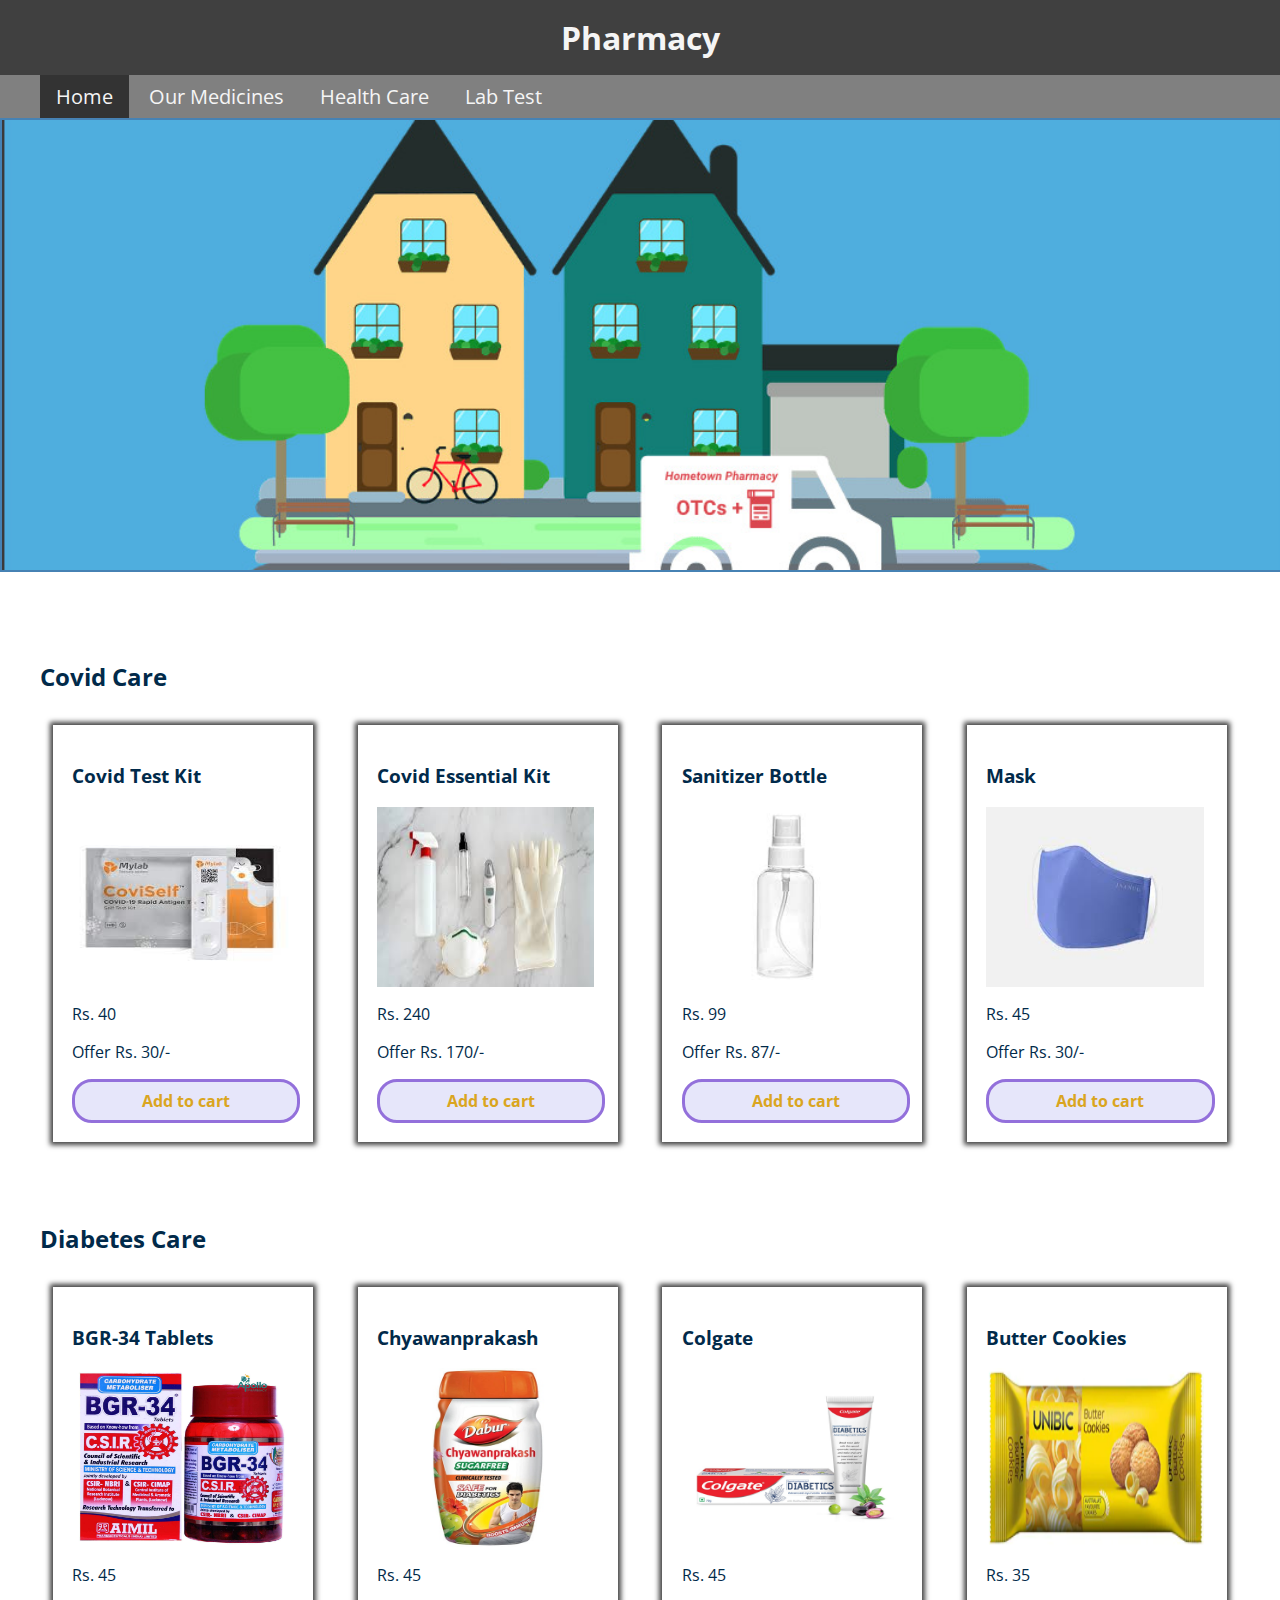
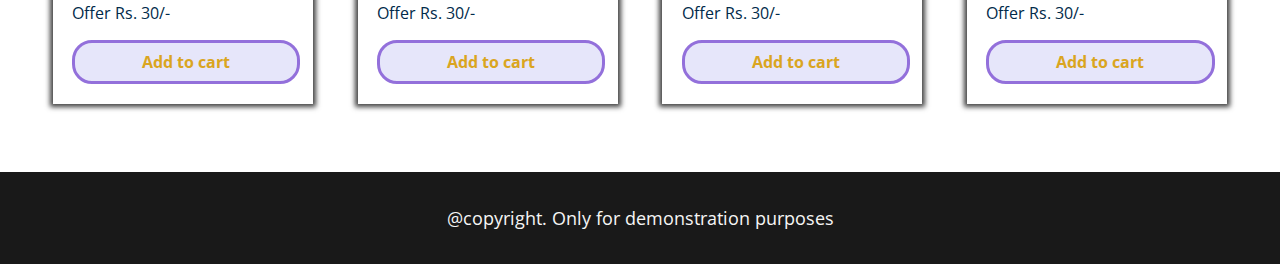
<file: G7B1_HTML&CSS_GradedProject1/index.html>
<!DOCTYPE html>
<html lang="en">
<head>
    <meta charset="UTF-8">
    <meta http-equiv="X-UA-Compatible" content="IE=edge">
    <meta name="viewport" content="width=device-width, initial-scale=1.0">
    <title>Pharmacy</title>
    <link rel="stylesheet" href="css/style.css">
    </head>
<body>

    <header>
        <div class="logo">
            <a href="index.html"><strong>Pharmacy</strong></a>
        </div>
    </header>

    <section id="navigation">
        <nav>
            <ul class="navbar">
                <li class="active"><a href="index.html">Home</a></li>
                <li><a href="#">Our Medicines</a>
                    <ul id="dropdown1">
                        <li><a href="#">Fever</a></li>
                        <li><a href="#">Muscle Pains</a></li>
                        <li><a href="#">(Cold & Cough)</a></li>
                    </ul>
                </li>
                <li><a href="#">Health Care</a>
                    <ul id="dropdown2">
                        <li><a href="#">Baby Care</a></li>
                        <li><a href="#">Skin Care</a></li>
                        <li><a href="#">Home Care</a></li>
                        <li><a href="#">Personal Care</a></li>
                        <li><a href="#">Pet Care</a></li>
                    </ul>
                </li>
                <li><a href="html/lab-test.html">Lab Test</a></li>
            </ul>
        </nav>
    </section>

    <section id="infinite-slider">
        <div class="slider-container">
            <div class="slider">
                <div class="slider-figures">
                    <img src="images/Animation/ani1.jpg" alt="Offer 1">
                    <img src="images/Animation/ani2.png" alt="Offer 2">
                    <img src="images/Animation/ani3.jpg" alt="Offer 3">
                    <img src="images/Animation/ani4.jpg" alt="Offer 4">
                    <img src="images/Animation/ani5.jpg" alt="Offer 5">
                    <img src="images/Animation/ani1.jpg" alt="Offer 1">
                </div>
            </div>
        </div>
    </section>

    <section id="product-section">
        <div class="product-container">
            <article class="covid-care">
                <h2>Covid Care</h2>
                <div class="row">
                    <div class="product">
                        <h3>Covid Test Kit</h3>
                        <img src="images/Products/c1.jpg" alt="Covid Test Kit">
                        <p class="actual-price">Rs. 40</p>
                        <p class="offer-price">Offer Rs. 30/-</p>
                        <a href="#">Add to cart</a>
                    </div>
                    <div class="product">
                        <h3>Covid Essential Kit</h3>
                        <img src="images/Products/c2.jpg" alt="Covid Essential Kit">
                        <p class="actual-price">Rs. 240</p>
                        <p class="offer-price">Offer Rs. 170/-</p>
                        <a href="#">Add to cart</a>
                    </div>
                    <div class="product">
                        <h3>Sanitizer Bottle</h3>
                        <img src="images/Products/c3.jpg" alt="Sanitizer Bottle">
                        <p class="actual-price">Rs. 99</p>
                        <p class="offer-price">Offer Rs. 87/-</p>
                        <a href="#">Add to cart</a>
                    </div>
                    <div class="product">
                        <h3>Mask</h3>
                        <img src="images/Products/c4.jpg" alt="Mask">
                        <p class="actual-price">Rs. 45</p>
                        <p class="offer-price">Offer Rs. 30/-</p>
                        <a href="#">Add to cart</a>
                    </div>
                </div>
            </article>
            <article class="diabetes-care">
                <h2>Diabetes Care</h2>
                <div class="row">
                    <div class="product">
                        <h3>BGR-34 Tablets</h3>
                        <img src="images/Products/d1.jpg" alt="BGR-34 Tablets">
                        <p class="actual-price">Rs. 45</p>
                        <p class="offer-price">Offer Rs. 30/-</p>
                        <a href="#">Add to cart</a>
                    </div>
                    <div class="product">
                        <h3>Chyawanprakash</h3>
                        <img src="images/Products/d2.jpg" alt="Chyawanprakash">
                        <p class="actual-price">Rs. 45</p>
                        <p class="offer-price">Offer Rs. 30/-</p>
                        <a href="#">Add to cart</a>
                    </div>
                    <div class="product">
                        <h3>Colgate</h3>
                        <img src="images/Products/d3.jpg" alt="Colgate">
                        <p class="actual-price">Rs. 45</p>
                        <p class="offer-price">Offer Rs. 30/-</p>
                        <a href="#">Add to cart</a>
                    </div>
                    <div class="product">
                        <h3>Butter Cookies</h3>
                        <img src="images/Products/d4.png" alt="Butter Cookies">
                        <p class="actual-price">Rs. 35</p>
                        <p class="offer-price">Offer Rs. 30/-</p>
                        <a href="#">Add to cart</a>
                    </div>
                </div>
            </article>
        </div>
    </section>
    <footer><p>@copyright. Only for demonstration purposes</p></footer>
</body>
</html>
</file>
<file: G7B1_HTML&CSS_GradedProject1/css/style.css>
/* ----------------------------------------------------------------------------------- */
/* Imports */
@import url('https://fonts.googleapis.com/css2?family=Open+Sans&display=swap');

/* ----------------------------------------------------------------------------------- */
body{
  margin: 0;
  padding: 0;
  scroll-behavior: smooth;
  color: #012A4A;
  overflow: overlay;
  overflow-x: hidden;
  font-family: 'Open Sans', sans-serif;

}

::-webkit-scrollbar{
  background: transparent;
  width: 7px;
}
::-webkit-scrollbar-thumb {
  background-color: dimgray;
  border-radius: 10px;
}
/* ::-webkit-scrollbar-corner {
  border-radius: 10px;
  background: #0B446F;
} */
::-webkit-scrollbar:hover {
  background-color: transparent;
  width: 10px;
}

/* ----------------------------------------------------------------------------------- */
/* Header */
header {
  color: whitesmoke;
  background-color: rgba(0,0,0,0.75);
  padding: 1rem;
  font-size: xx-large;
}

.logo {
  /* border-left: 7px solid #0D5185;
  padding-left: 1.5rem;
  margin-left: 2rem; */
  text-align: center;
  /* text-transform: uppercase; */
}

.logo a {
  text-decoration: none;
  color: whitesmoke;
}

.logo a:hover {
  color: rgba(245, 245, 245, 0.8);
}

/* ----------------------------------------------------------------------------------- */
/* Navbar */
#navigation { 
  position: sticky;
  top: 0%;
  z-index: 10;
}

.navbar {
  margin: 0;
  background-color: gray;
}

.navbar li {
  display: inline-block;
  padding: 8px 16px;
}

.navbar li:hover, .navbar li.active {
  background-color: rgba(0,0,0,0.6);
}

.navbar li a {
  position:static;
  color: whitesmoke;
  font-size: 20px;
  text-decoration: none;
}

.navbar li:nth-child(2):hover #dropdown1,.navbar li:nth-child(3):hover #dropdown2 {
  display: block;
}

#dropdown1, #dropdown2 {
  position: absolute;
  width: auto;
  max-width: 150px;
  background-color: whitesmoke;
  top: 44px;
  padding: 0;
  display: none;
  -webkit-box-shadow: 0px 1px 5px 0px rgba(0,0,0,0.75);
  -moz-box-shadow: 0px 1px 5px 0px rgba(0,0,0,0.75);
  box-shadow: 0px 1px 5px 0px rgba(0,0,0,0.75);
}

#dropdown1 li, #dropdown2 li {
  display: block;
}

#dropdown1 li:hover, #dropdown2 li:hover {
  background-color: lightgray;
}

#dropdown1 li a, #dropdown2 li a {
  color: steelblue;
  font-size: 1rem;
}

/* ----------------------------------------------------------------------------------- */
/* Slider */
.slider-container {
  width: 100%;
  height: 450px;
  border: 2px solid steelblue;
  overflow: hidden;
}
.slider {
  overflow: hidden;
}
.slider .slider-figures {
  position: relative;
  width: 620%;
  margin: 0;
  left: 0;
  animation: 20s slides infinite;
}
.slider .slider-figures img {
  float: left;
  width: 16.13%;
}

@keyframes slides {
  0% {left: 0;}
  16%{left: 0;}
  20%{left: -100%;}
  36%{left: -100%;}
  40%{left: -200%;}
  56%{left: -200%;}
  60%{left: -300%;}
  76%{left: -300%;}
  80%{left: -400%;}
  96%{left: -400%;}
  100%{left: -500%;}
}

/* ----------------------------------------------------------------------------------- */
/* Products */
.product-container,
.lab-test-container {
  margin: 0.5em;
  padding: 1em;
  /* color: #F2F2F2;
  background-color: #012A4A; */
}

.product-container h2,
.lab-test-container h2 {
  margin: 1rem;
}

.row {
  display: flex;
  justify-content: space-evenly;
}


.covid-care, .diabetes-care {
  margin-top: 4em;
}

.product {
  display: inline-block;
  width: 18%;
  padding: 1.2em;
  margin: 1em;
  -webkit-box-shadow: 0px 0px 5px 3px rgba(0,0,0,0.75);
  -moz-box-shadow: 0px 0px 5px 3px rgba(0,0,0,0.75);
  box-shadow: 0px 0px 5px 3px rgba(0,0,0,0.75);
}

.product:hover {
  transform: scale(1.1);
}

.product img {
  display: flex;
  /* width: 300px;
  height: 200px; */
  width: 17vw;
  height: 20vh;
}

.product a {
  text-align: center;
  font-weight: bold;
  text-decoration: none;
  color: goldenrod;
  background-color: lavender;
  padding: 0.5rem;
  border: 3px solid mediumpurple;
  width: 93%;
  display: block;
  border-radius: 20px;

}

.product a:hover {
  background-color: lavenderblush;
}

.product a:active {
  background-color: rgb(250, 234, 230);
  border-color: rgb(0, 255, 76);
  color: #012A4A
}

/* ----------------------------------------------------------------------------------- */
/* Lab-Test */
/* label {
  font-weight: bold;
} */
.form-container {
	margin: 1em 5em;
  height: 550px;
	overflow: auto;
	-webkit-box-shadow: 0px 0px 5px 3px rgba(0,0,0,0.75);
	-moz-box-shadow: 0px 0px 5px 3px rgba(0,0,0,0.75);
	box-shadow: 0px 0px 5px 3px rgba(0,0,0,0.75);
}

.form-details {
  padding: 2em 0em 1em 4em;
}

.form-row {
  display: flex;
  justify-content: space-between;
}

label[for="district"] {
  display: block;
  margin-top: 5px;
  font-size: 14px;
  font-weight: bold;
}

select {
  border: none;
  border-bottom: 2px solid rgba(0,0,0,0.4);
  padding: 5px 10px;
  margin: 10px 3px;
  outline: none;
  background: transparent;
}

input[type=text], input[type=email], input[type=date], input[type=time]{
  border: none;
  border-bottom: 2px solid rgba(0,0,0,0.4);
  padding: 5px 10px;
  margin: 10px 3px;
  background: transparent;
  /* width: 100%; */
  
}
input[type=text]:focus, input[type=email]:focus, input[type=date]:focus, input[type=time]:focus, select:focus {
  border: none;
  border-bottom: 2px solid rgba(0,0,0,0.7);
  outline: none;
  /* background: transparent; */
}

.form-image {
  margin-bottom: -5px;
  overflow: hidden;
}

.form-image > img:nth-child(1) {
  height: 550px;
  width: 40vw;
  position: absolute;
  left: 53.5vw;
}

.submit-row {
  margin-top: 36px;
  margin-left: 20vw;
 }

.btn {
  background-color: mediumpurple;
  border: none;
  border-radius: 3px;
  color: whitesmoke;
  padding: 10px 32px;
  text-align: center;
  text-decoration: none;
  display: inline-block;
  font-size: 16px;
  font-weight: bold;
  margin-left: 50px;
}

.btn:hover {
  cursor: pointer;
  background-color: slateblue;
}

/* ----------------------------------------------------------------------------------- */
/* Footer */
footer {
  color: whitesmoke;
  background-color: rgba(0,0,0,0.9);
  padding: 1rem;
  font-size: large;
  text-align: center;
  margin-top: 2em;
}

/* ----------------------------------------------------------------------------------- */
/* @media Rule */
@media screen and (max-width: 1024px) {
  .slider-container {
    height: 300px;
  }
  .product-container {
    padding: 0em ;
  }
  .product {
    width: 15vw;
    min-height: 40vh;
  }
  .product img {
    width: 15vw;
  }
  .form-details {
    padding: 1em;
    /* background-color: rgba(242, 242, 242, 0.8); */
    margin-left: 5em;
  }

  .form-md-scrn {
    background-color: rgba(242, 242, 242, 0.8);
  }

  .form-image {
    display: none;
  }
  .form-container {
    background-image: url("/images/Lab-Test/lab-test.jpg");
    background-size: cover;
    background-repeat: no-repeat;
  }
}

@media screen and (max-width: 768px) {
  .slider-container {
    height: 200px;
  }
  .row {
    display: inline-block;
  }
  .product {
    width: 30vw;
    min-height: 40vh;
  }
  .product img {
    width: 28vw;
  }
  .form-details {
    margin-left: 1.5em;
  }
  .form-container {
    margin: 1em;
    width: 80vw;
  }
}

@media screen and (max-width: 480px) {
  .slider-container {
    height: 100px;
  }
  .product {
    width: 80%;
  }

  .product img {
    width: 66vw;
  }
  .form-row {
    display: block;
  }
  .form-details {
    margin-left: 0;
  }

}
</file>
